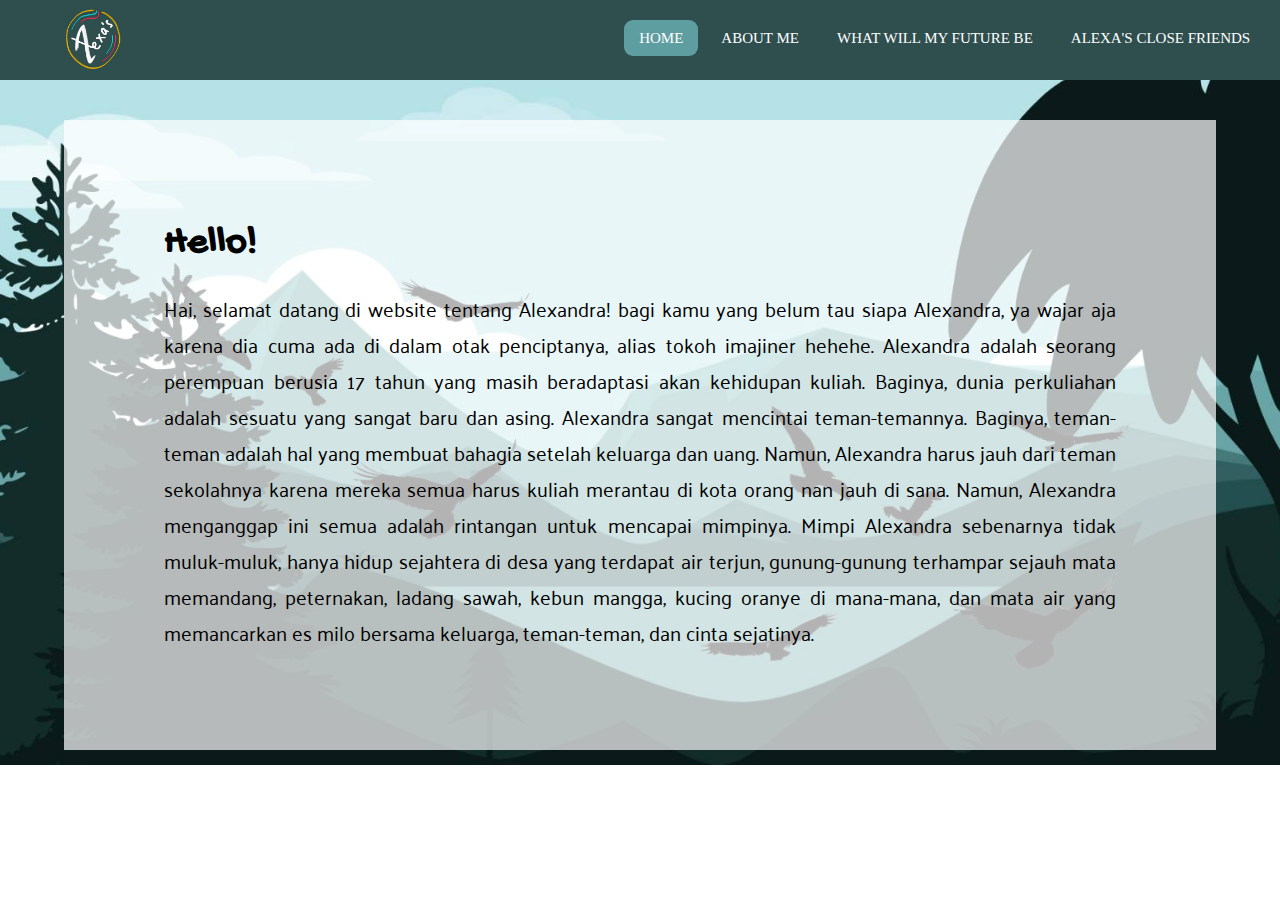
<file: index.html>
<!DOCTYPE html>
<html lang="en" dir="ltr">
<head>
	<meta charset="UTF-8">
	<title>Alexandra</title>
	<meta http-equiv="X-UA-Compatible" content="IE-edge">
<meta name="viewport" content="width=device-width, initial-scale=1.0">
	<link rel="stylesheet" href="cssdtpi.css">
	<link href='http://fonts.googleapis.com/css?family=Gochi Hand|Palanquin'
rel='stylesheet' type='text/css'>
</head>

<body class="page1">	
	<nav>
		<img src="croppedlogo.png" alt="logo" height="80px" id="logo">
		<input type="checkbox" id="check">
		<label for="check" class="checkbtn">
			<i class="fas fa-bars"></i>
		</label>
		<ul>
			<li><a class="active" href="index.html">Home</a></li>
			<li><a href="aboutme.html">About me</a></li>
			<li><a href="future.html">What will My Future Be</a></li>
			<li><a href="closefriends.html">Alexa's Close Friends</a></li>
		</ul>
	</nav>

		<div class="home">
	<h1 style="font-family: Gochi Hand;">Hello!</h1><br>
	<p style="font-family: Palanquin;">Hai, selamat datang di website tentang Alexandra! bagi kamu yang belum tau siapa Alexandra, ya wajar aja karena dia cuma ada di dalam otak penciptanya, alias tokoh imajiner hehehe. Alexandra adalah seorang perempuan berusia 17 tahun yang masih beradaptasi akan kehidupan kuliah. Baginya, dunia perkuliahan adalah sesuatu yang sangat baru dan asing. Alexandra sangat mencintai teman-temannya. Baginya, teman-teman adalah hal yang membuat bahagia setelah keluarga dan uang. Namun, Alexandra harus jauh dari teman sekolahnya karena mereka semua harus kuliah merantau di kota orang nan jauh di sana. Namun, Alexandra menganggap ini semua adalah rintangan untuk mencapai mimpinya. Mimpi Alexandra sebenarnya tidak muluk-muluk, hanya hidup sejahtera di desa yang terdapat air terjun, gunung-gunung terhampar sejauh mata memandang, peternakan, ladang sawah, kebun mangga, kucing oranye di mana-mana, dan mata air yang memancarkan es milo bersama keluarga, teman-teman, dan cinta sejatinya.</p>
		</div>
</body>
</html>
</file>
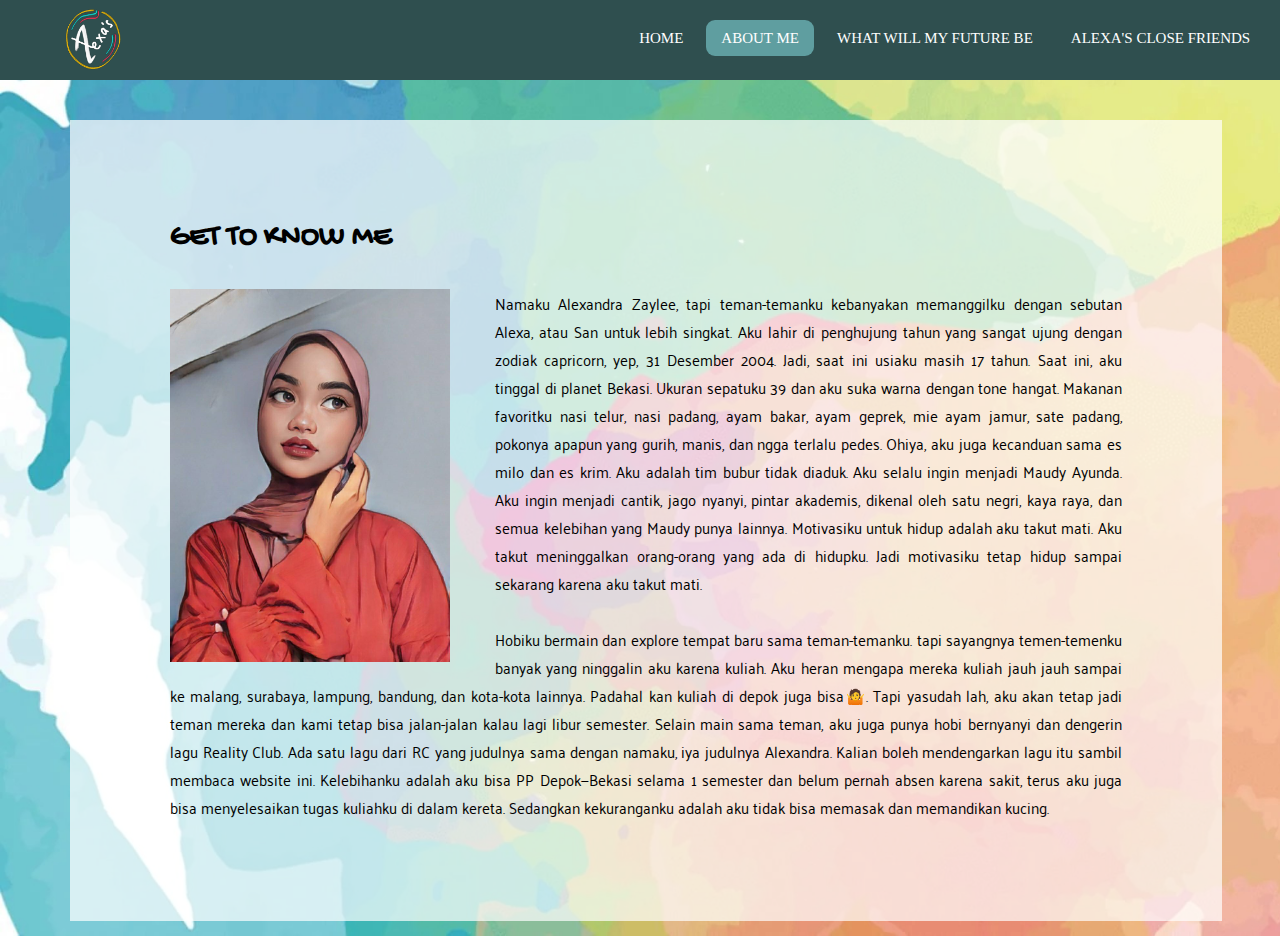
<file: aboutme.html>
<!DOCTYPE html>
<html>
<head>
	<meta charset="UTF-8">
	<title>About Alexandra</title>
	<meta http-equiv="X-UA-Compatible" content="IE-edge">
	<meta name="viewport" content="width=device-width, initial-scale=1.0">
	<link rel="preconnect" href="https://fonts.googleapis.com">
	<link  rel="stylesheet" href="cssdtpi.css">
	<link href='http://fonts.googleapis.com/css?family=Gochi Hand|Palanquin'
rel='stylesheet' type='text/css'>
	<style>
		body{
			background-image: url("nextbackground.jpg");
		}
	</style>
</head>
<body class="page2">
	<nav>
		<img src="croppedlogo.png" alt="logo" height="80px" id="logo">
		<input type="checkbox" id="check">
		<label for="check" class="checkbtn">
			<i class="fas fa-bars"></i>
		</label>
		<ul>
			<li><a href="index.html">Home</a></li>
			<li><a class="active" href="aboutme.html">About me</a></li>
			<li><a href="future.html">What will My Future Be</a></li>
			<li><a href="closefriends.html">Alexa's Close Friends</a></li>
		</ul>
	</nav>
	<section></section>
<div class="aboutme">
	<h1 style="font-family: Gochi Hand;">GET TO KNOW ME</h1><br><br>
	<img src="alexandra.jpg" alt="my face" style="width:280px;height:auto; margin-right: 45px" class="alexandra">
<p style="font-family: Palanquin;">Namaku Alexandra Zaylee, tapi teman-temanku kebanyakan memanggilku dengan sebutan Alexa, atau San untuk lebih singkat. Aku lahir di penghujung tahun yang sangat ujung dengan zodiak capricorn, yep, 31 Desember 2004. Jadi, saat ini usiaku masih 17 tahun. Saat ini, aku tinggal di planet Bekasi. Ukuran sepatuku 39 dan aku suka warna dengan tone hangat. Makanan favoritku nasi telur, nasi padang, ayam bakar, ayam geprek, mie ayam jamur, sate padang, pokonya apapun yang gurih, manis, dan ngga terlalu pedes. Ohiya, aku juga kecanduan sama es milo dan es krim. Aku adalah tim bubur tidak diaduk. Aku selalu ingin menjadi Maudy Ayunda. Aku ingin menjadi cantik, jago nyanyi, pintar akademis, dikenal oleh satu negri, kaya raya, dan semua kelebihan yang Maudy punya lainnya. Motivasiku untuk hidup adalah aku takut mati. Aku takut meninggalkan orang-orang yang ada di hidupku. Jadi motivasiku tetap hidup sampai sekarang karena aku takut mati.
<br><br>
Hobiku bermain dan explore tempat baru sama teman-temanku. tapi sayangnya temen-temenku banyak yang ninggalin aku karena kuliah. Aku heran mengapa mereka kuliah jauh jauh sampai ke malang, surabaya, lampung, bandung, dan kota-kota lainnya. Padahal kan kuliah di depok juga bisa🤷. Tapi yasudah lah,  aku akan tetap jadi teman mereka dan kami tetap bisa jalan-jalan kalau lagi libur semester. Selain main sama teman, aku juga punya hobi bernyanyi dan dengerin lagu Reality Club. Ada satu lagu dari RC yang judulnya sama dengan namaku, iya judulnya Alexandra. Kalian boleh mendengarkan lagu itu sambil membaca website ini. Kelebihanku adalah aku bisa PP Depok—Bekasi selama 1 semester dan belum pernah absen karena sakit, terus aku juga bisa menyelesaikan tugas kuliahku di dalam kereta. Sedangkan kekuranganku adalah aku tidak bisa memasak dan memandikan kucing.</p>

</body>
</html>
</file>
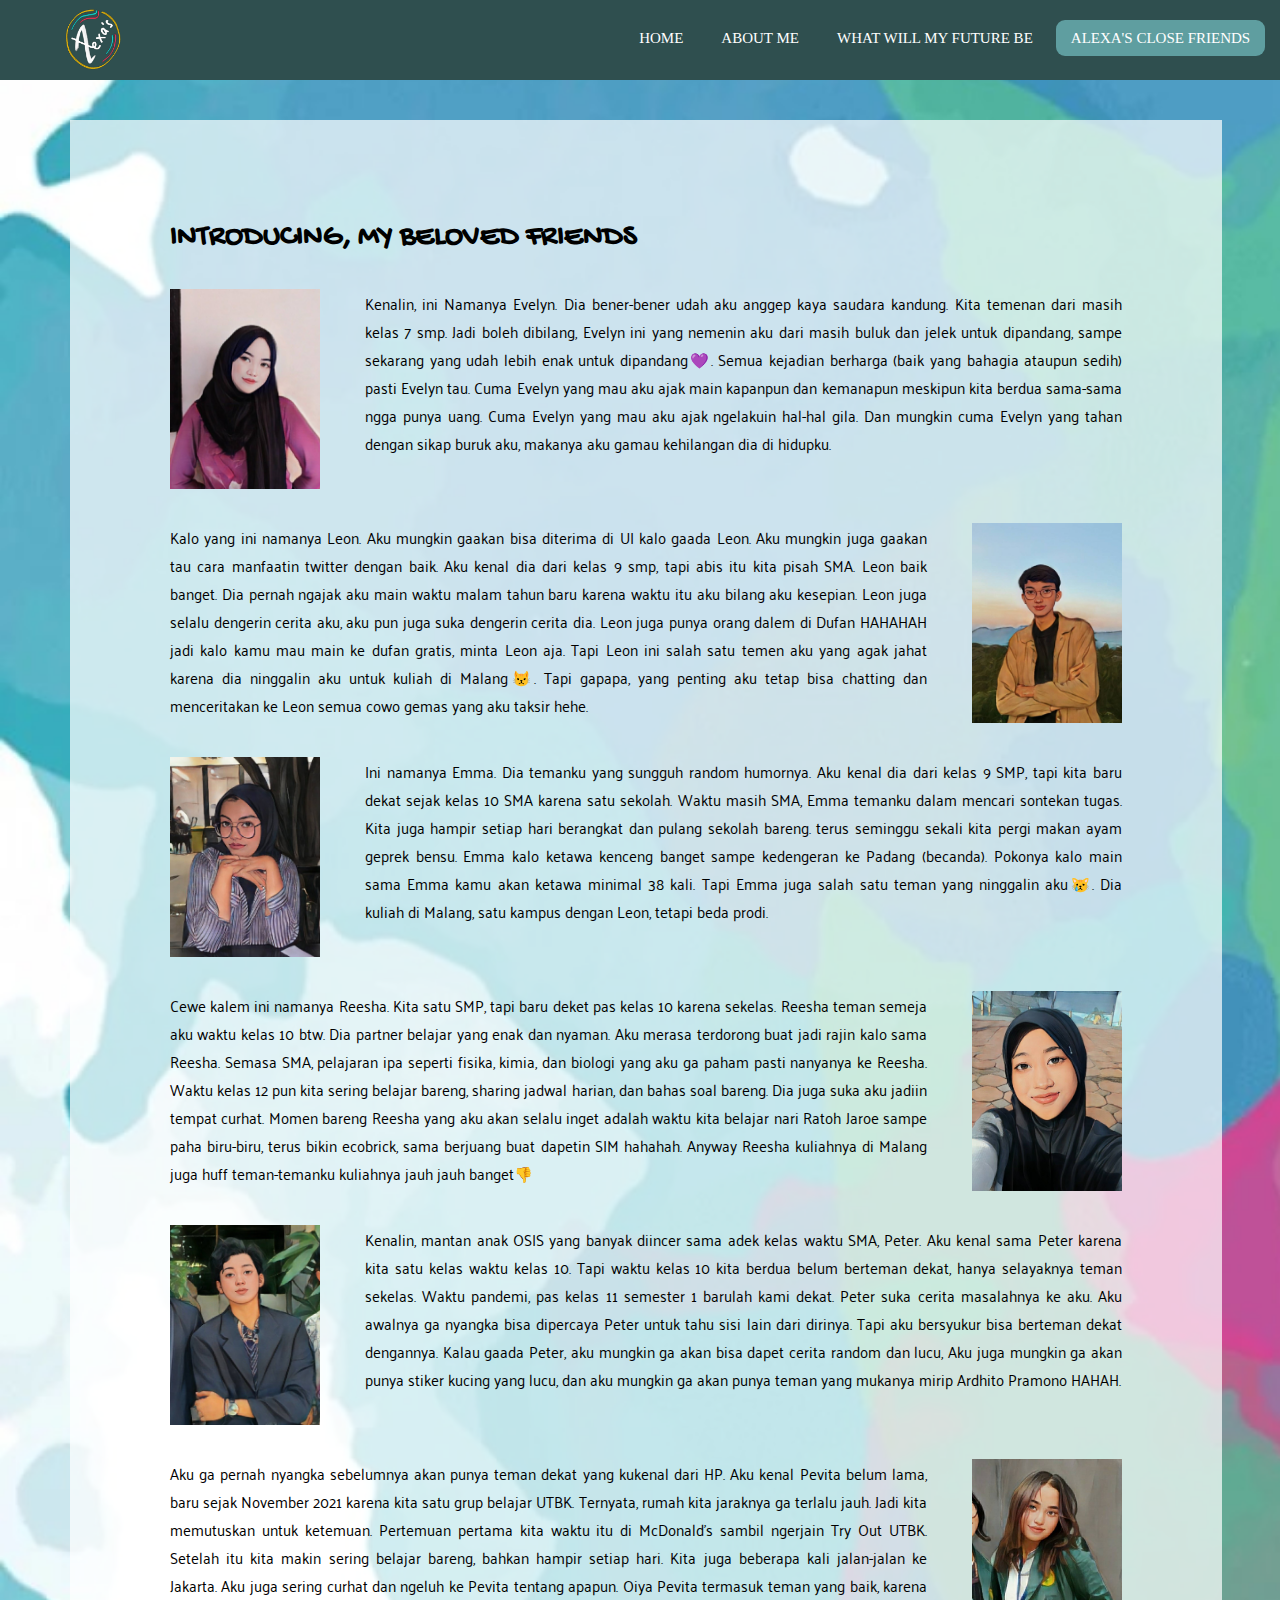
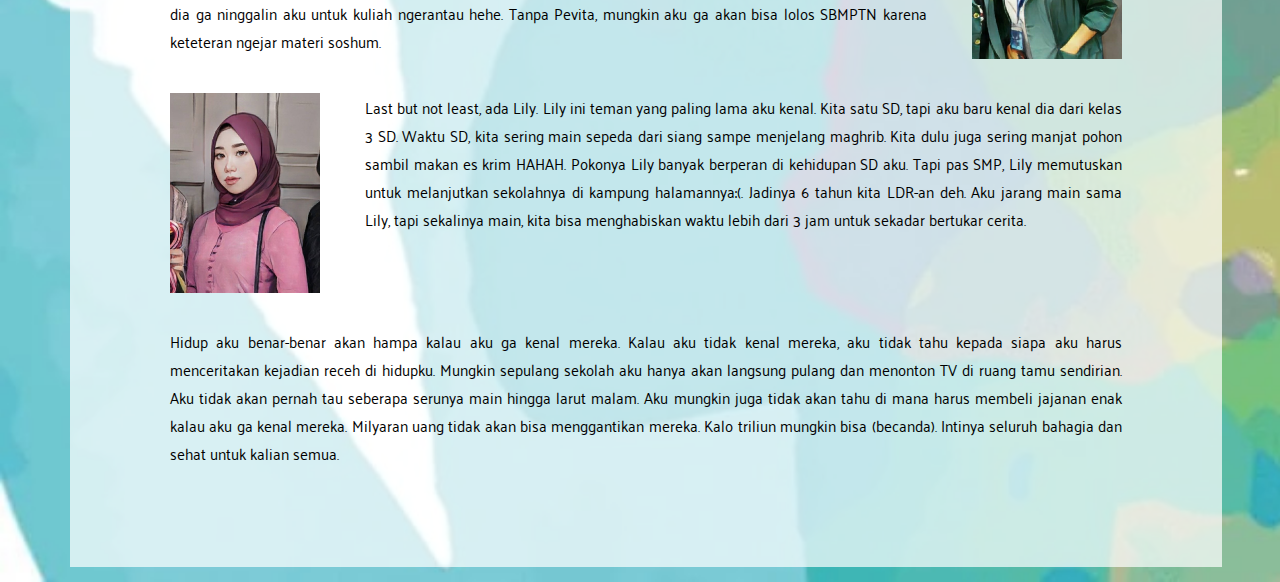
<file: closefriends.html>
<!DOCTYPE html>
<html>
<head>
	<title>Alexa's Close Friends</title>
	<meta charset="UTF-8">
	<meta http-equiv="X-UA-Compatible" content="IE-edge">
	<meta name="viewport" content="width=device-width, initial-scale=1.0">
	<link rel="stylesheet" href="cssdtpi.css">
	<link href='http://fonts.googleapis.com/css?family=Gochi Hand|Palanquin'
rel='stylesheet' type='text/css'>
<style>
		body{
			background-image: url("nextbackground.jpg");
		}
	</style>
</head>
<body class="page4">
	<nav>
		<img src="croppedlogo.png" alt="logo" height="80px" id="logo">
		<input type="checkbox" id="check">
		<label for="check" class="checkbtn">
			<i class="fas fa-bars"></i>
		</label>
		<ul>
			<li><a href="index.html">Home</a></li>
			<li><a href="aboutme.html">About me</a></li>
			<li><a href="future.html">What Will My Future Be</a></li>
			<li><a class="active" href="closefriends.html">Alexa's Close Friends</a></li>
		</ul>
	</nav>
	<section></section>
<div class="cf">
	<h1 style="font-family: Gochi Hand;">INTRODUCING, MY BELOVED FRIENDS</h1><br><br>
	<div class="bungkus">
		<img src="evelyn.jpg" alt="evelyn" style="width:150px;height:auto; margin-right: 45px" class="alexandra">
		<p style="font-family: Palanquin;">Kenalin, ini Namanya Evelyn. Dia bener-bener udah aku anggep kaya saudara kandung. Kita temenan dari masih kelas 7 smp. Jadi boleh dibilang, Evelyn ini yang nemenin aku dari masih buluk dan jelek untuk dipandang, sampe sekarang yang udah lebih enak untuk dipandang💜. Semua kejadian berharga (baik yang bahagia ataupun sedih) pasti Evelyn tau. Cuma Evelyn yang mau aku ajak main kapanpun dan kemanapun meskipun kita berdua sama-sama ngga punya uang. Cuma Evelyn yang mau aku ajak ngelakuin hal-hal gila. Dan mungkin cuma Evelyn yang tahan dengan sikap buruk aku, makanya aku gamau kehilangan dia di hidupku.</p>
	</div>
<br><br><br>
	<div class="bungkus">
	<img src="leon.jpg" alt="leon" style="width:150px;height:auto; margin-left: 45px" class="alexandra2">
	<p style="font-family: Palanquin;">Kalo yang ini namanya Leon. Aku mungkin gaakan bisa diterima di UI kalo gaada Leon. Aku mungkin juga gaakan tau cara manfaatin twitter dengan baik. Aku kenal dia dari kelas 9 smp, tapi abis itu kita pisah SMA. Leon baik banget. Dia pernah ngajak aku main waktu malam tahun baru karena waktu itu aku bilang aku kesepian. Leon juga selalu dengerin cerita aku, aku pun juga suka dengerin cerita dia. Leon juga punya orang dalem di Dufan HAHAHAH jadi kalo kamu mau main ke dufan gratis, minta Leon aja. Tapi Leon ini salah satu temen aku yang agak jahat karena dia ninggalin aku untuk kuliah di Malang😾. Tapi gapapa, yang penting aku tetap bisa chatting dan menceritakan ke Leon semua cowo gemas yang aku taksir hehe.</p>
	</div>
<br><br><br>
	<div class="bungkus">
	<img src="emma.jpg" alt="emma" style="width:150px;height:auto; margin-right: 45px" class="alexandra">
	<p>Ini namanya Emma. Dia temanku yang sungguh random humornya. Aku kenal dia dari kelas 9 SMP, tapi kita baru dekat sejak kelas 10 SMA karena satu sekolah. Waktu masih SMA, Emma temanku dalam mencari sontekan tugas. Kita juga hampir setiap hari berangkat dan pulang sekolah bareng. terus seminggu sekali kita pergi makan ayam geprek bensu. Emma kalo ketawa kenceng banget sampe kedengeran ke Padang (becanda). Pokonya kalo main sama Emma kamu akan ketawa minimal 38 kali. Tapi Emma juga salah satu teman yang ninggalin aku😿. Dia kuliah di Malang, satu kampus dengan Leon, tetapi beda prodi.  </p>
	</div>
<br><br><br>
<div class="bungkus">
	<img src="reesha.jpg" alt="reesha" style="width:150px;height:auto; margin-left: 45px" class="alexandra2">
	<p style="font-family: Palanquin;">Cewe kalem ini namanya Reesha. Kita satu SMP, tapi baru deket pas kelas 10 karena sekelas. Reesha teman semeja aku waktu kelas 10 btw. Dia partner belajar yang enak dan nyaman. Aku merasa terdorong buat jadi rajin kalo sama Reesha. Semasa SMA, pelajaran ipa seperti fisika, kimia, dan biologi yang aku ga paham pasti nanyanya ke Reesha. Waktu kelas 12 pun kita sering belajar bareng, sharing jadwal harian, dan bahas soal bareng. Dia juga suka aku jadiin tempat curhat. Momen bareng Reesha yang aku akan selalu inget adalah waktu kita belajar nari Ratoh Jaroe sampe paha biru-biru, terus bikin ecobrick, sama berjuang buat dapetin SIM hahahah. Anyway Reesha kuliahnya di Malang juga huff teman-temanku kuliahnya jauh jauh banget👎</p>
</div>
<br><br><br>
<div class="bungkus">
<img src="peter.jpg" alt="peter" style="width:150px;height:auto; margin-right: 45px" class="alexandra">
<p style="font-family: Palanquin;">Kenalin, mantan anak OSIS yang banyak diincer sama adek kelas waktu SMA, Peter. Aku kenal sama Peter karena kita satu kelas waktu kelas 10. Tapi waktu kelas 10 kita berdua belum berteman dekat, hanya selayaknya teman sekelas. Waktu pandemi, pas kelas 11 semester 1 barulah kami dekat. Peter suka cerita masalahnya ke aku. Aku awalnya ga nyangka bisa dipercaya Peter untuk tahu sisi lain dari dirinya. Tapi aku bersyukur bisa berteman dekat dengannya. Kalau gaada Peter, aku mungkin ga akan bisa dapet cerita random dan lucu, Aku juga mungkin ga akan punya stiker kucing yang lucu, dan aku mungkin ga akan punya teman yang mukanya mirip Ardhito Pramono HAHAH. </p>
</div>
<br><br><br>
<div class="bungkus">
	<img src="pevita.jpg" alt="lily" style="width:150px;height:auto; margin-left: 45px" class="alexandra2">
	<p style="font-family: Palanquin;">Aku ga pernah nyangka sebelumnya akan punya teman dekat yang kukenal dari HP. Aku kenal Pevita belum lama, baru sejak November 2021 karena kita satu grup belajar UTBK. Ternyata, rumah kita jaraknya ga terlalu jauh. Jadi kita memutuskan untuk ketemuan. Pertemuan pertama kita waktu itu di McDonald's sambil ngerjain Try Out UTBK. Setelah itu kita makin sering belajar bareng, bahkan hampir setiap hari. Kita juga beberapa kali jalan-jalan ke Jakarta. Aku juga sering curhat dan ngeluh ke Pevita tentang apapun. Oiya Pevita termasuk teman yang baik, karena dia ga ninggalin aku untuk kuliah ngerantau hehe. Tanpa Pevita, mungkin aku ga akan bisa lolos SBMPTN karena keteteran ngejar materi soshum.</p>
</div>
<br><br><br>
<div class="bungkus">
	<img src="lily.jpg" alt="lily" style="width:150px;height:auto; margin-right: 45px" class="alexandra">
	<p style="font-family: Palanquin;">Last but not least, ada Lily. Lily ini teman yang paling lama aku kenal. Kita satu SD, tapi aku baru kenal dia dari kelas 3 SD. Waktu SD, kita sering main sepeda dari siang sampe menjelang maghrib. Kita dulu juga sering manjat pohon sambil makan es krim HAHAH. Pokonya Lily banyak berperan di kehidupan SD aku. Tapi pas SMP, Lily memutuskan untuk melanjutkan sekolahnya di kampung halamannya:(. Jadinya 6 tahun kita LDR-an deh. Aku jarang main sama Lily, tapi sekalinya main, kita bisa menghabiskan waktu lebih dari 3 jam untuk sekadar bertukar cerita. </p>
</div>
<br><br><br>
<p style="font-family: Palanquin;">Hidup aku benar-benar akan hampa kalau aku ga kenal mereka. Kalau aku tidak kenal mereka, aku tidak tahu kepada siapa aku harus menceritakan kejadian receh di hidupku. Mungkin sepulang sekolah aku hanya akan langsung pulang dan menonton TV di ruang tamu sendirian. Aku tidak akan pernah tau seberapa serunya main hingga larut malam. Aku mungkin juga tidak akan tahu di mana harus membeli jajanan enak kalau aku ga kenal mereka. Milyaran uang tidak akan bisa menggantikan mereka. Kalo triliun mungkin bisa (becanda). Intinya seluruh bahagia dan sehat untuk kalian semua.</p>
</body>
</html>
</file>
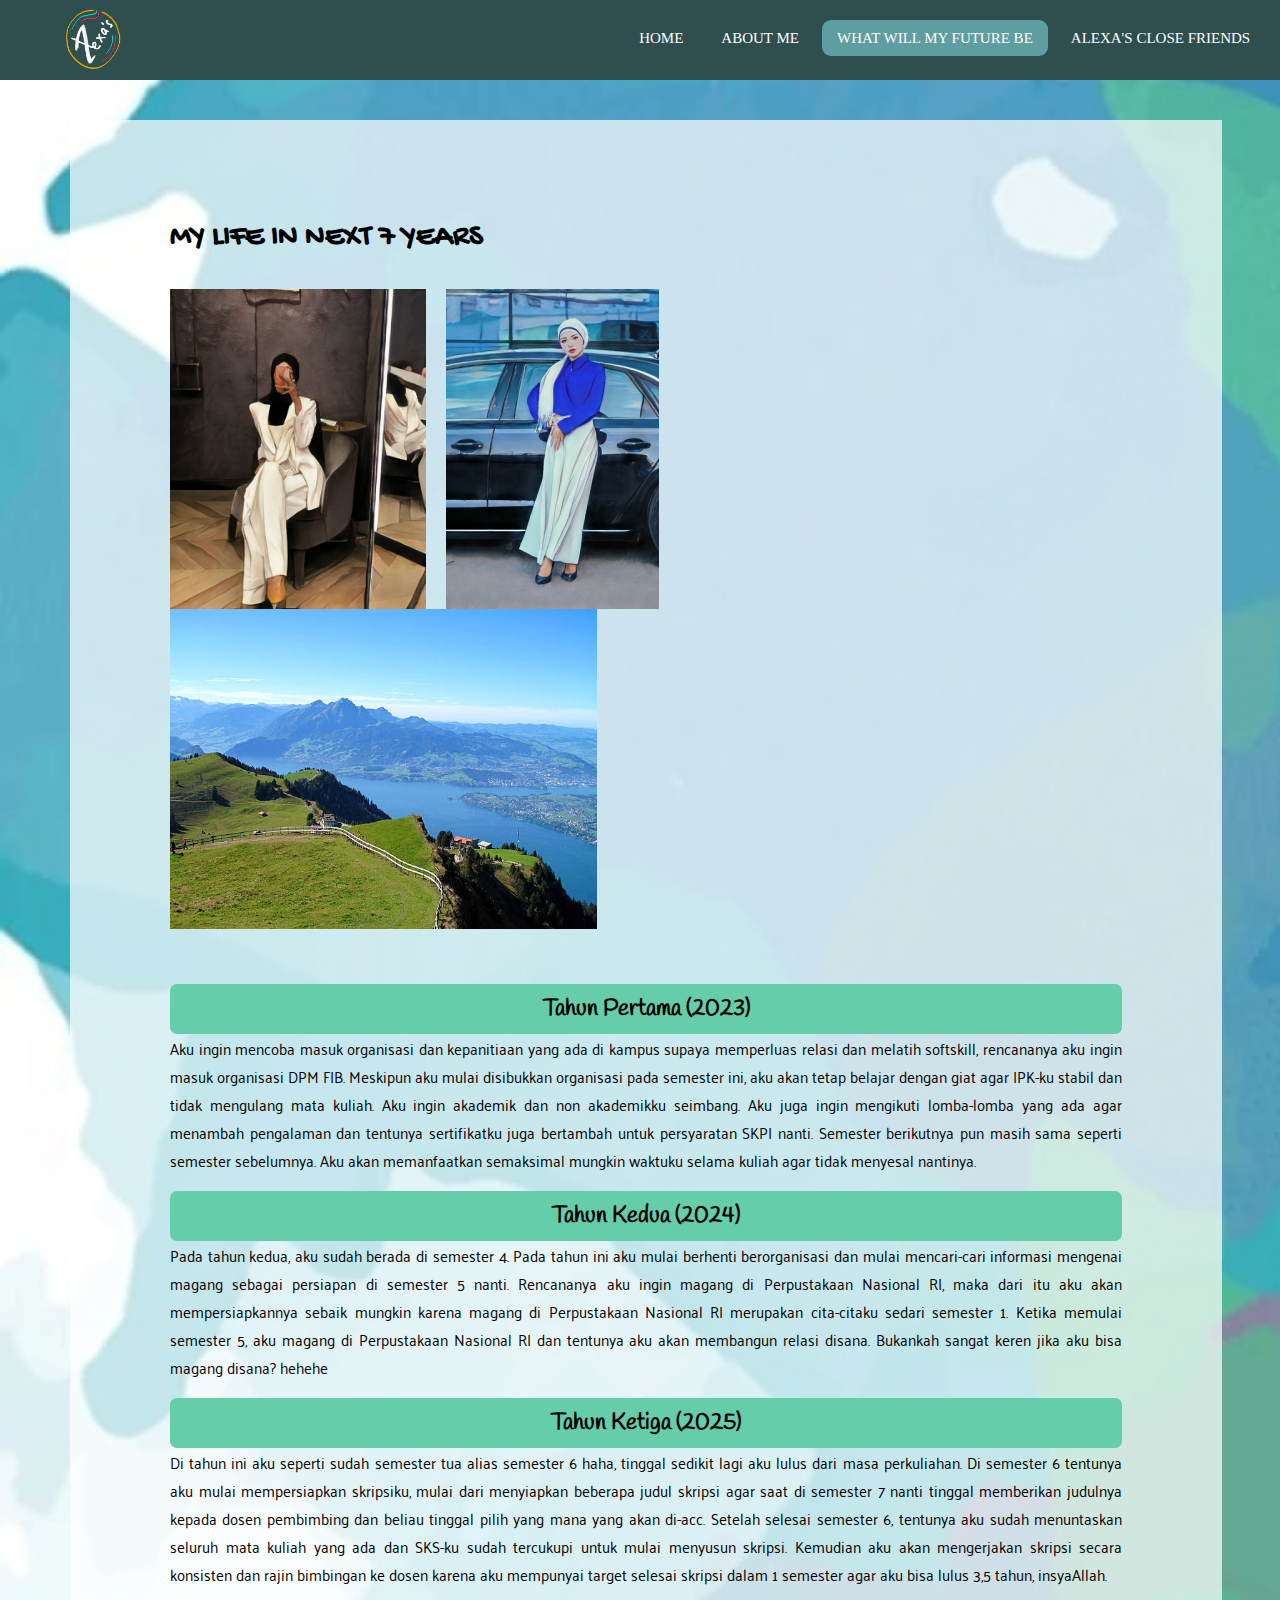
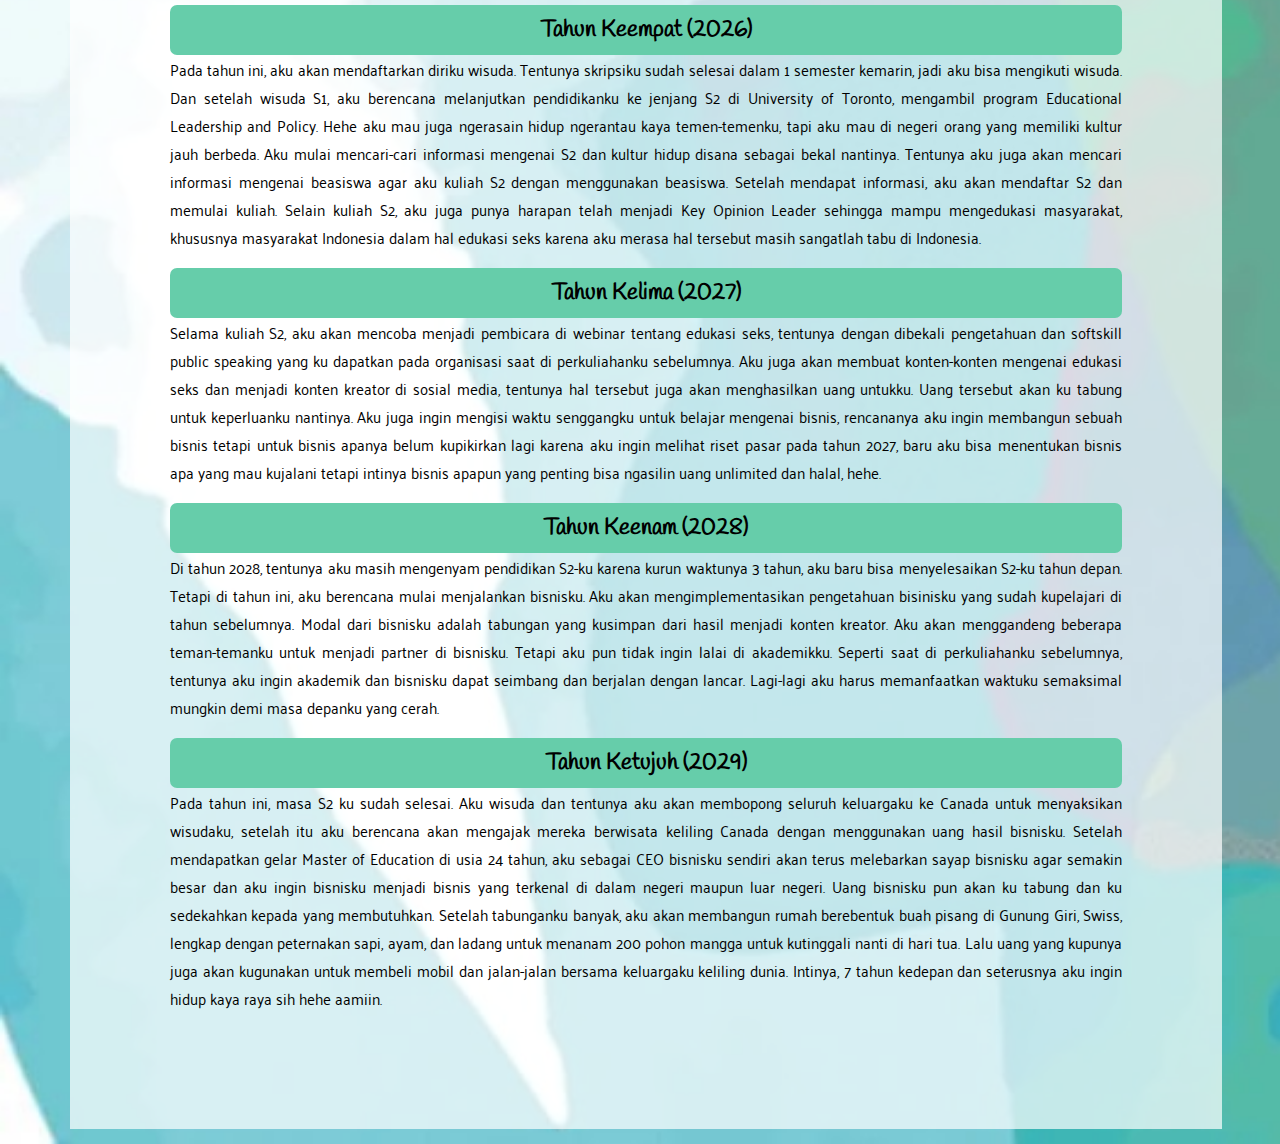
<file: future.html>
<!DOCTYPE html>
<html>
<head>
	<meta charset="UTF-8">
	<title>Alexandra in future</title>
	<meta http-equiv="X-UA-Compatible" content="IE-edge">
	<meta name="viewport" content="width=device-width, initial-scale=1.0"/>
	<link rel="stylesheet" href="cssdtpi.css">
	<link href='http://fonts.googleapis.com/css?family=Gochi Hand|Palanquin'
rel='stylesheet' type='text/css'>
	<style>
		body{
			background-image: url("nextbackground.jpg");
		}
	</style>
</head>
<body class="page3">
	<nav>
		<img src="croppedlogo.png" alt="logo" height="80px" id="logo">
		<input type="checkbox" id="check">
		<label for="check" class="checkbtn">
			<i class="fas fa-bars"></i>
		</label>
		<ul>
			<li><a href="index.html">Home</a></li>
			<li><a href="aboutme.html">About me</a></li>
			<li><a class="active" href="future.html">What will My Future Be</a></li>
			<li><a href="closefriends.html">Alexa's Close Friends</a></li>
		</ul>
	</nav>
	<section></section>
<div class="future">
	<h1 style="font-family: Gochi Hand;">MY LIFE IN NEXT 7 YEARS</h1><br><br>
	<div class="fotofuture">
	<img src="mirrorselfie.jpeg" style="width:auto;height:320px; margin-right: 20px" class="alexandra">
	<img src="cewebiru.jpeg" style="width:auto;height:320px; margin-right: 20px" class="alexandra">
	<img src="gunungrigi.jpg" style="width:auto;height:320px; margin-right: 20px" class="alexandra">
	</div> 
<br><br><br><br>
<div class="bungkus">
	<h2 class="years">Tahun Pertama (2023)</h2>
	<p>Aku ingin mencoba masuk organisasi dan kepanitiaan yang ada di kampus supaya memperluas relasi dan melatih softskill, rencananya aku ingin masuk organisasi DPM FIB. Meskipun aku mulai disibukkan organisasi pada semester ini, aku akan tetap belajar dengan giat agar IPK-ku stabil dan tidak mengulang mata kuliah. Aku ingin akademik dan non akademikku seimbang. Aku juga ingin mengikuti lomba-lomba yang ada agar menambah pengalaman dan tentunya sertifikatku juga bertambah untuk persyaratan SKPI nanti. Semester berikutnya pun masih sama seperti semester sebelumnya. Aku akan memanfaatkan semaksimal mungkin waktuku selama kuliah agar tidak menyesal nantinya.</p>
</div>
<br><br>
<div class="bungkus">
	<h2 class="years">Tahun Kedua (2024)</h2>
	<p>Pada tahun kedua, aku sudah berada di semester 4. Pada tahun ini aku mulai berhenti berorganisasi dan mulai mencari-cari informasi mengenai magang sebagai persiapan di semester 5 nanti. Rencananya aku ingin magang di Perpustakaan Nasional RI, maka dari itu aku akan mempersiapkannya sebaik mungkin karena magang di Perpustakaan Nasional RI merupakan cita-citaku sedari semester 1. Ketika memulai semester 5, aku magang di Perpustakaan Nasional RI dan tentunya aku akan membangun relasi disana. Bukankah sangat keren jika aku bisa magang disana? hehehe</p>
</div><br><br>
<div class="bungkus">
	<h2 class="years">Tahun Ketiga (2025)</h2>
	<p>Di tahun ini aku seperti sudah semester tua alias semester 6 haha, tinggal sedikit lagi aku lulus dari masa perkuliahan. Di semester 6 tentunya aku mulai mempersiapkan skripsiku, mulai dari menyiapkan beberapa judul skripsi agar saat di semester 7 nanti tinggal memberikan judulnya kepada dosen pembimbing dan beliau tinggal pilih yang mana yang akan di-acc. Setelah selesai semester 6, tentunya aku sudah menuntaskan seluruh mata kuliah yang ada dan SKS-ku sudah tercukupi untuk mulai menyusun skripsi. Kemudian aku akan mengerjakan skripsi secara konsisten dan rajin bimbingan ke dosen karena aku mempunyai target selesai skripsi dalam 1 semester agar aku bisa lulus 3,5 tahun, insyaAllah.</p>
</div><br><br>
<div class="bungkus">
	<h2 class="years">Tahun Keempat (2026)</h2>
	<p>Pada tahun ini, aku akan mendaftarkan diriku wisuda. Tentunya skripsiku sudah selesai dalam 1 semester kemarin, jadi aku bisa mengikuti wisuda. Dan setelah wisuda S1, aku berencana melanjutkan pendidikanku ke jenjang S2 di University of Toronto, mengambil program Educational Leadership and Policy. Hehe aku mau juga ngerasain hidup ngerantau kaya temen-temenku, tapi aku mau di negeri orang yang memiliki kultur jauh berbeda. Aku mulai mencari-cari informasi mengenai S2 dan kultur hidup disana sebagai bekal nantinya. Tentunya aku juga akan mencari informasi mengenai beasiswa agar aku kuliah S2 dengan menggunakan beasiswa. Setelah mendapat informasi, aku akan mendaftar S2 dan memulai kuliah. Selain kuliah S2, aku juga punya harapan telah menjadi Key Opinion Leader sehingga mampu mengedukasi masyarakat, khususnya masyarakat Indonesia dalam hal edukasi seks karena aku merasa hal tersebut masih sangatlah tabu di Indonesia.</p>
</div><br><br>
<div class="bungkus">
	<h2 class="years">Tahun Kelima (2027)</h2>
	<p>Selama kuliah S2, aku akan mencoba menjadi pembicara di webinar tentang edukasi seks, tentunya dengan dibekali pengetahuan dan softskill public speaking yang ku dapatkan pada organisasi saat di perkuliahanku sebelumnya. Aku juga akan membuat konten-konten mengenai edukasi seks dan menjadi konten kreator di sosial media, tentunya hal tersebut juga akan menghasilkan uang untukku. Uang tersebut akan ku tabung untuk keperluanku nantinya. Aku juga ingin mengisi waktu senggangku untuk belajar mengenai bisnis, rencananya aku ingin membangun sebuah bisnis tetapi untuk bisnis apanya belum kupikirkan lagi karena aku ingin melihat riset pasar pada tahun 2027, baru aku bisa menentukan bisnis apa yang mau kujalani tetapi intinya bisnis apapun yang penting bisa ngasilin uang unlimited dan halal, hehe.</p>
</div><br><br>
<div class="bungkus">
	<h2 class="years">Tahun Keenam (2028)</h2>
	<p>Di tahun 2028, tentunya aku masih mengenyam pendidikan S2-ku karena kurun waktunya 3 tahun, aku baru bisa menyelesaikan S2-ku tahun depan. Tetapi di tahun ini, aku berencana mulai menjalankan bisnisku. Aku akan mengimplementasikan pengetahuan bisinisku yang sudah kupelajari di tahun sebelumnya. Modal dari bisnisku adalah tabungan yang kusimpan dari hasil menjadi konten kreator. Aku akan menggandeng beberapa teman-temanku untuk menjadi partner di bisnisku. Tetapi aku pun tidak ingin lalai di akademikku. Seperti saat di perkuliahanku sebelumnya, tentunya aku ingin akademik dan bisnisku dapat seimbang dan berjalan dengan lancar. Lagi-lagi aku harus memanfaatkan waktuku semaksimal mungkin demi masa depanku yang cerah.</p>
</div>
<br><br>
<div class="bungkus">
	<h2 class="years">Tahun Ketujuh (2029)</h2>
	<p>Pada tahun ini, masa S2 ku sudah selesai. Aku wisuda dan tentunya aku akan membopong seluruh keluargaku ke Canada untuk menyaksikan wisudaku, setelah itu aku berencana akan mengajak mereka berwisata keliling Canada dengan menggunakan uang hasil bisnisku. Setelah mendapatkan gelar Master of Education di usia 24 tahun, aku sebagai CEO bisnisku sendiri akan terus melebarkan sayap bisnisku agar semakin besar dan aku ingin bisnisku menjadi bisnis yang terkenal di dalam negeri maupun luar negeri. Uang bisnisku pun akan ku tabung dan ku sedekahkan kepada yang membutuhkan. Setelah tabunganku banyak, aku akan membangun rumah berebentuk buah pisang di Gunung Giri, Swiss, lengkap dengan peternakan sapi, ayam, dan ladang untuk menanam 200 pohon mangga untuk kutinggali nanti di hari tua. Lalu uang yang kupunya juga akan kugunakan untuk membeli mobil dan jalan-jalan bersama keluargaku keliling dunia. Intinya, 7 tahun kedepan dan seterusnya aku ingin hidup kaya raya sih hehe aamiin.</p>
</div><br><br>
</body>
</html>
</file>
<file: cssdtpi.css>
@import url('https://fonts.googleapis.com/css2?family=Palanquin:wght@300;400;500;600&display=swap');
@import url('https://fonts.googleapis.com/css2?family=Gochi+Hand&display=swap');
@import url('https://fonts.googleapis.com/css2?family=Handlee&display=swap');*{
	box-sizing: border-box;
	margin: 0;
	padding: 0;
	list-style: none;
	text-decoration: none;
}
body{
  	background-repeat: no-repeat;
  	background-size: cover;
}
.page1{
  background-image: url('backgroundgunung.jpg');\
  background-size: cover;
}

nav{
	background: #2F4F4F;
	height: 80px;
	width: 100%;
	text-align: center;
	position: fixed;
	top: 0px;
	display: flex;
	justify-content: space-between;
}
.home{
	background-color: rgba(255, 255, 255, 0.7);
	text-align: justify;
	font-size: 20px;
	width: 90%;
  	height: 100%;
  	padding: 100px;
  	margin: 120px 5% 15px;
}

#logo{
	float: left;
	padding: 5px 60px;
}
nav ul{
	float: right;
	margin-right: 1%;
	text-align: center;
}
nav ul li{
	display: inline-block;
	line-height: 5px;
	margin: 35px 2px;
}
nav ul li a{
	color: white;
	font-size: 15px;
	font-family: lucida console;
	padding: 10px 15px;
	border-radius: 9px;
	text-transform: uppercase;
}
a.active, a:hover{
	background: #5F9EA0;
	transition: .5s;
}
.checkbtn{
	font-size: 30px;
	color: white;
	float: right;
	line-height: 80px
	margin-right: 40px;
	cursor: pointer;
}
#check{
	display: none;
}
@media (max-width: 670px){
	label.logo{
		padding-left: 50px;
	}
}
@media (max-width: 200px){
	nav .checkbtn i{
		display: block;
		align-items: center;
		display: flex;
	}
	ul{
		position: fixed;
		width: 90%;
		height: 100vh;
		background: #2F4F4F;
		top: 60px;
		left: -100;
		text-align: left;
		transition: all .5s;
	}
	nav ul li{
		display: block;
		margin: 50px 0px;
		line-height: 5px;
	}
	nav ul li a{
		font-size: 20px;
		text-align: left;
	}
	a:hover,a.active{
		background: none;
		color: #B0C4DE;
	}
}
.alexandra{
	float: left;
	max-width: 100%;
  	height: auto;
		}
.alexandra2{
	float: right;
	max-width: 100%;
  	height: auto;
		}
.aboutme, .future, .cf{
	background-color: rgba(255, 255, 255, 0.7);
	text-align: justify;
	font-size: 15px;
	width: 90%;
  	height: 100%;
  	padding: 100px;
  	margin: 120px 70px 15px;
		}
.page2, .page3, .page4{
  background-image: url('nextbackground.jpg');
  background-size: cover;
}
h2{
	font-family: Shrikhand;
}
p {
	font-family: Palanquin;
}
.bungkus{
	display: inline-block;
}
.fotofuture{
	display: inline-block;
	align-items: center;
}
.years{
	background-color: #66CDAA;
	border-radius: 7px;
	text-align: center;
	padding: 10px 15px;
	font-family: Handlee;

}
</file>
